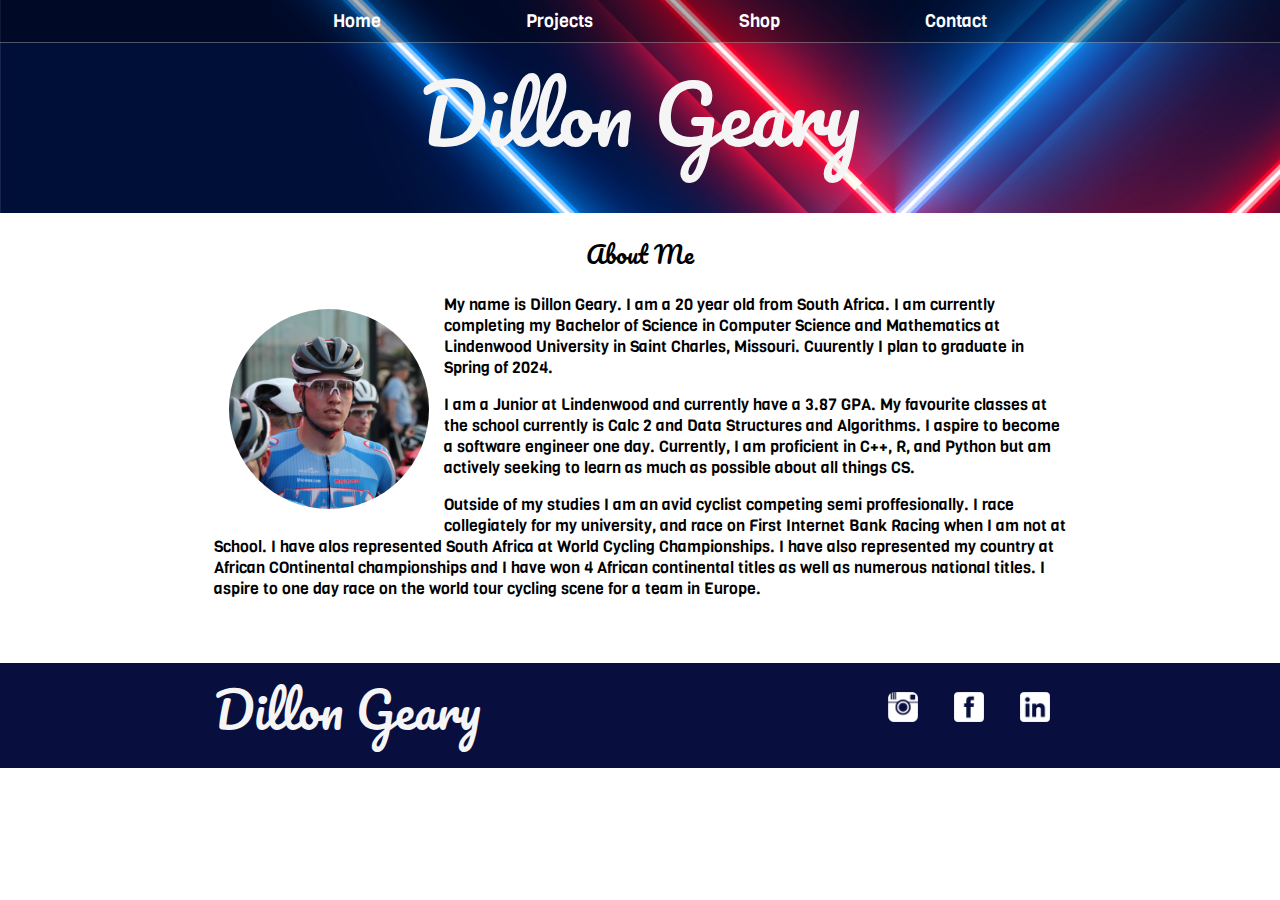
<file: index.html>
<!DOCTYPE html>
<html>
  <head>
    <title>DG | Home</title>
    <meta name="description" content="About Dillon Geary">
    <link rel="stylesheet" href="style.css"/>
  </head>
  <body>
    <header class="main-header">
      <nav class="nav main-nav">
        <ul>
          <li><a href="index.html">Home</a></li>
          <li><a href="projects.html">Projects</a></li>
          <li><a href="shop.html">Shop</a></li>
          <li><a href="contact.html">Contact</a></li>
        </ul>
      </nav>
      <h1 class="d-name d-name-large">Dillon Geary</h1>
    </header>
    <div class="content-wrapper">
    <section class="content-section container">
      <h2 class="section-header">About Me</h2>
      <img class="about-img" src="images/1.jpg">
      <p>My name is Dillon Geary. I am a 20 year old from South Africa. I am currently completing my Bachelor of Science in Computer Science and Mathematics at Lindenwood University in Saint Charles, Missouri. Cuurently I plan to graduate in Spring of 2024.</p>
      <p>I am a Junior at Lindenwood and currently have a 3.87 GPA. My favourite classes at the school currently is Calc 2 and Data Structures and Algorithms. I aspire to become a software engineer one day. Currently, I am proficient in C++, R, and Python but am actively seeking to learn as much as possible about all things CS.</p>
      <p>Outside of my studies I am an avid cyclist competing semi proffesionally. I race collegiately for my university, and race on First Internet Bank Racing when I am not at School. I have alos represented South Africa at World Cycling Championships. I have also represented my country at African COntinental championships and I have won 4 African continental titles as well as numerous national titles. I aspire to one day race on the world tour cycling scene for a team in Europe.</p>
    </section>
    </div>
    <footer class="main-footer">
      <div class="container main-footer-container">
        <h3 class="d-name d-name-footer">Dillon Geary</h3>
        <ul class="nav footer-nav">
          <li>
              <a href="https://www.instagram.com/dillon_geary/">
                  <img src="images/instagram.png">
              </a>
              </li>
          <li>
              <a href="https://www.facebook.com/dillon.geary.3">
                  <img  src="images/fb.png">
              </a>
          </li>
          <li>
              <a href="https://www.linkedin.com/in/dillon-geary-bb6122243?trk=people-guest_people_search-card">
                  <img src="images/li.png">
              </a>
          </li>
        </ul>
      </div>
    </footer>
  </body>
</html>
</file>
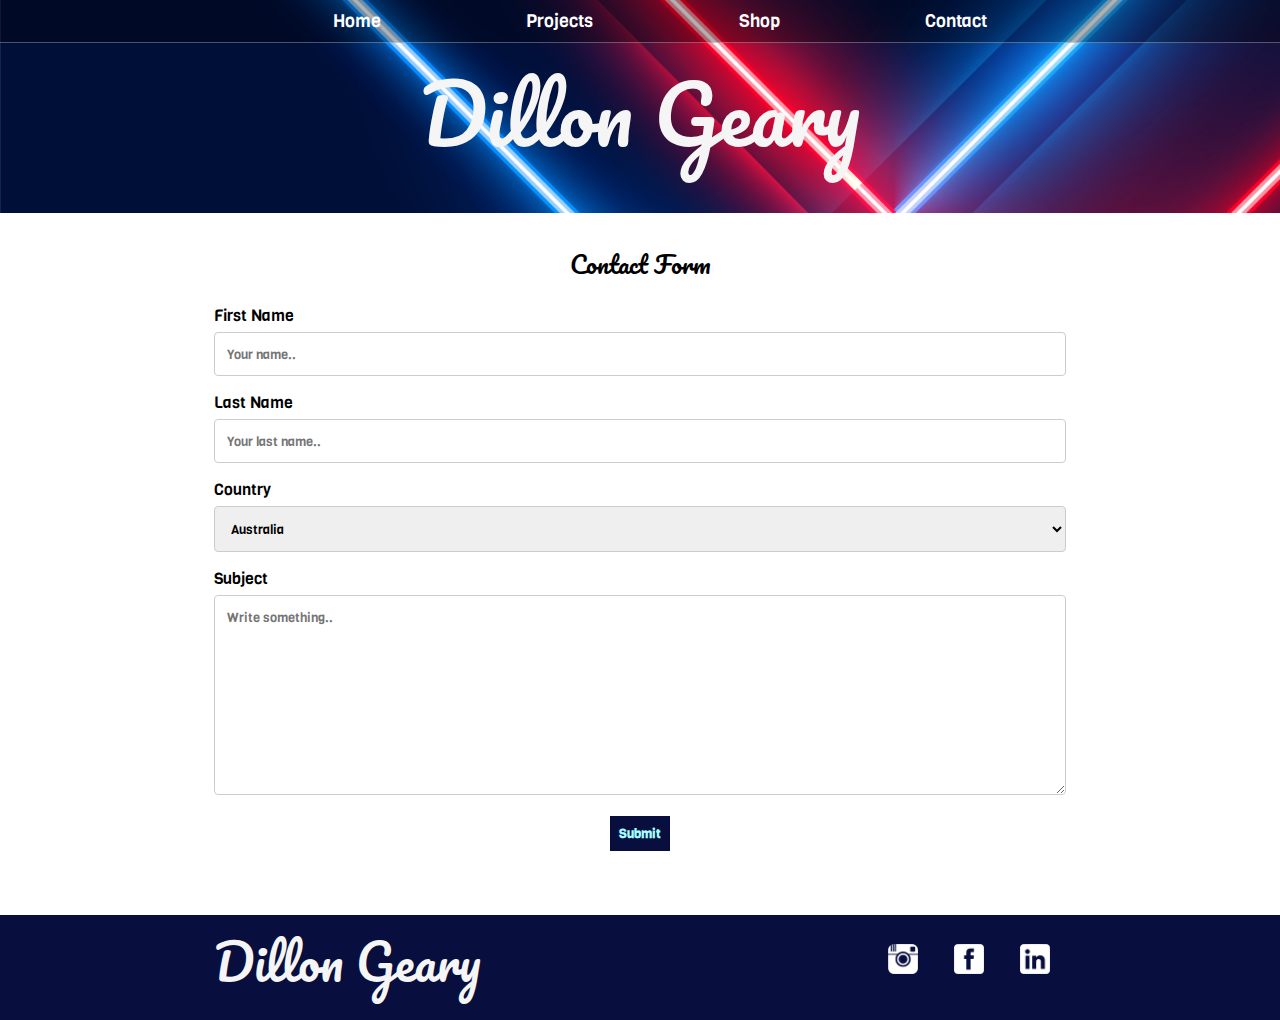
<file: contact.html>
<!DOCTYPE html>
<html>
  <head>
    <title>DG | Contact</title>
    <meta name="description" content="Contact Form">
    <link rel="stylesheet" href="style.css"/>
  </head>
  <body>
    <header class="main-header">
      <nav class="nav main-nav">
        <ul>
          <li><a href="index.html">Home</a></li>
          <li><a href="projects.html">Projects</a></li>
          <li><a href="shop.html">Shop</a></li>
          <li><a href="contact.html">Contact</a></li>
        </ul>
      </nav>
      <h1 class="d-name d-name-large">Dillon Geary</h1>
    </header>
    <section class="container container-form">
      <h2 class="section-header">Contact Form</h2>
        <form action="action_page.php">
      
          <label for="fname">First Name</label>
          <input type="text" id="fname" name="firstname" placeholder="Your name..">
      
          <label for="lname">Last Name</label>
          <input type="text" id="lname" name="lastname" placeholder="Your last name..">
      
          <label for="country">Country</label>
          <select id="country" name="country">
            <option value="australia">Australia</option>
            <option value="canada">Canada</option>
            <option value="usa">USA</option>
          </select>
      
          <label for="subject">Subject</label>
          <textarea id="subject" name="subject" placeholder="Write something.." style="height:200px"></textarea>
        <div class="btn-container">
          <button class="btn btn-primary form-btn">Submit</button>
        </div>
        </form>

      
    </section>
    <footer class="main-footer">
      <div class="container main-footer-container">
        <h3 class="d-name d-name-footer">Dillon Geary</h3>
        <ul class="nav footer-nav">
          <li>
              <a href="https://www.instagram.com/dillon_geary/">
                  <img src="images/instagram.png">
              </a>
              </li>
          <li>
              <a href="https://www.facebook.com/dillon.geary.3">
                  <img  src="images/fb.png">
              </a>
          </li>
          <li>
              <a href="https://www.linkedin.com/in/dillon-geary-bb6122243?trk=people-guest_people_search-card">
                  <img src="images/li.png">
              </a>
          </li>
        </ul>
      </div>
    </footer>
  </body>
</html>
</file>
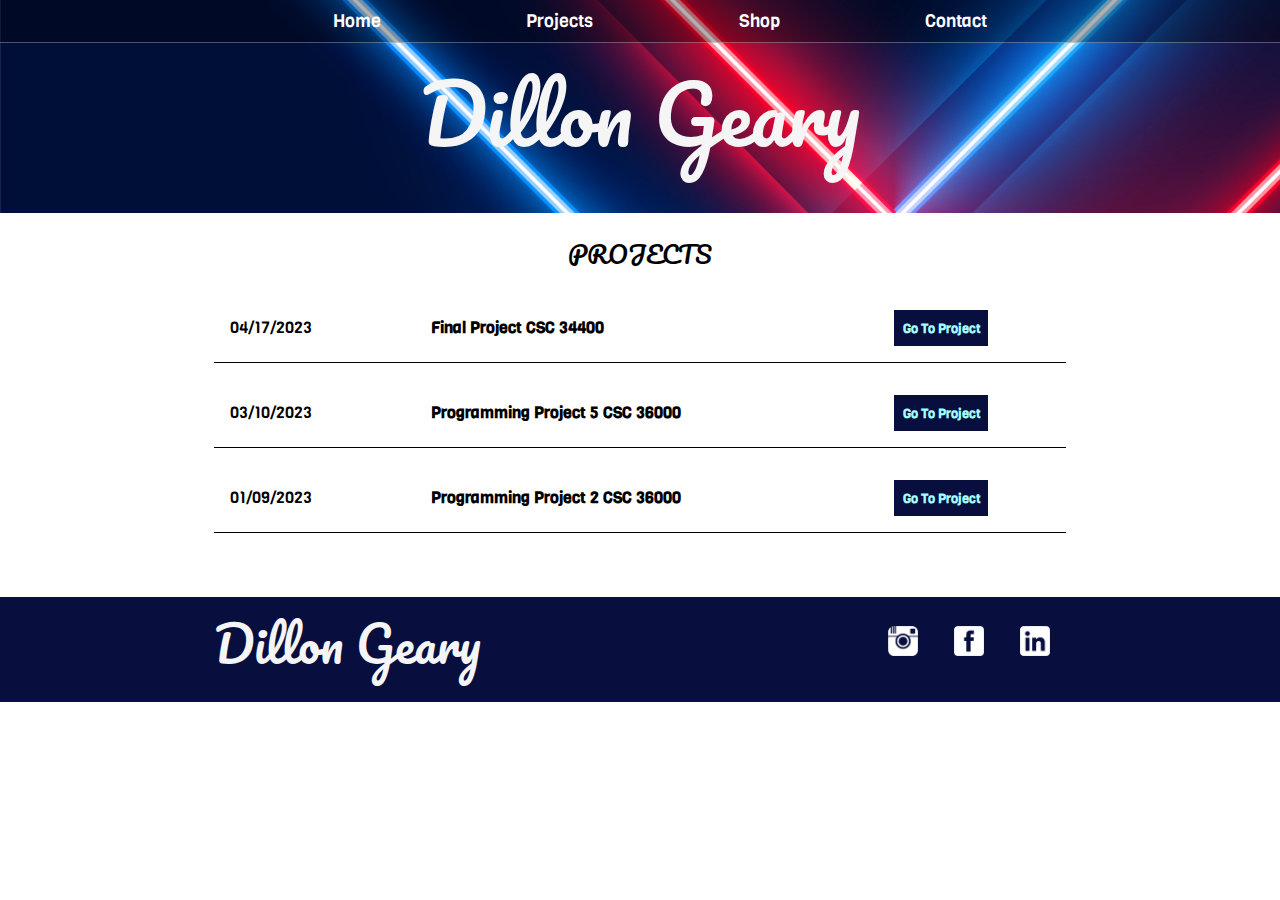
<file: projects.html>
<!DOCTYPE html>
<html>
  <head>
    <title>DG | Projects</title>
    <meta name="description" content="Projects of Dillon Geary">
    <link rel="stylesheet" href="style.css"/>
  </head>
  <body>
    <header class="main-header">
      <nav class="nav main-nav">
        <ul>
          <li><a href="index.html">Home</a></li>
          <li><a href="projects.html">Projects</a></li>
          <li><a href="shop.html">Shop</a></li>
          <li><a href="contact.html">Contact</a></li>
        </ul>
      </nav>
      <h1 class="d-name d-name-large">Dillon Geary</h1>
    </header>
    <section class="content-section container">
        <h2 class="section-header">PROJECTS</h2>
        <div>
            <div class="project-row">
                <span class="project-item project-date">04/17/2023</span>
                <span class="project-item project-title">Final Project CSC 34400</span>
                <a href="index.html"><button class="btn project-item project-btn btn-primary" type="button">Go To Project</button></a>            </div>
            <div class="project-row">
              <span class="project-item project-date">03/10/2023</span>
              <span class="project-item project-title">Programming Project 5 CSC 36000</span>
              <a href="index.html"><button class="btn project-item project-btn btn-primary" type="button">Go To Project</button></a>            </div>
            <div class="project-row ">
              <span class="project-item project-date">01/09/2023</span>
              <span class="project-item project-title">Programming Project 2 CSC 36000</span>
              <a href="index.html"><button class="btn project-item project-btn btn-primary" type="button">Go To Project</button></a>
            </div>
        </div>
    </section>
    <footer class="main-footer">
      <div class="container main-footer-container">
        <h3 class="d-name d-name-footer">Dillon Geary</h3>
        <ul class="nav footer-nav">
          <li>
              <a href="https://www.instagram.com/dillon_geary/">
                  <img src="images/instagram.png">
              </a>
              </li>
          <li>
              <a href="https://www.facebook.com/dillon.geary.3">
                  <img  src="images/fb.png">
              </a>
          </li>
          <li>
              <a href="https://www.linkedin.com/in/dillon-geary-bb6122243?trk=people-guest_people_search-card">
                  <img src="images/li.png">
              </a>
          </li>
        </ul>
      </div>
    </footer>
  </body>
</html>
</file>
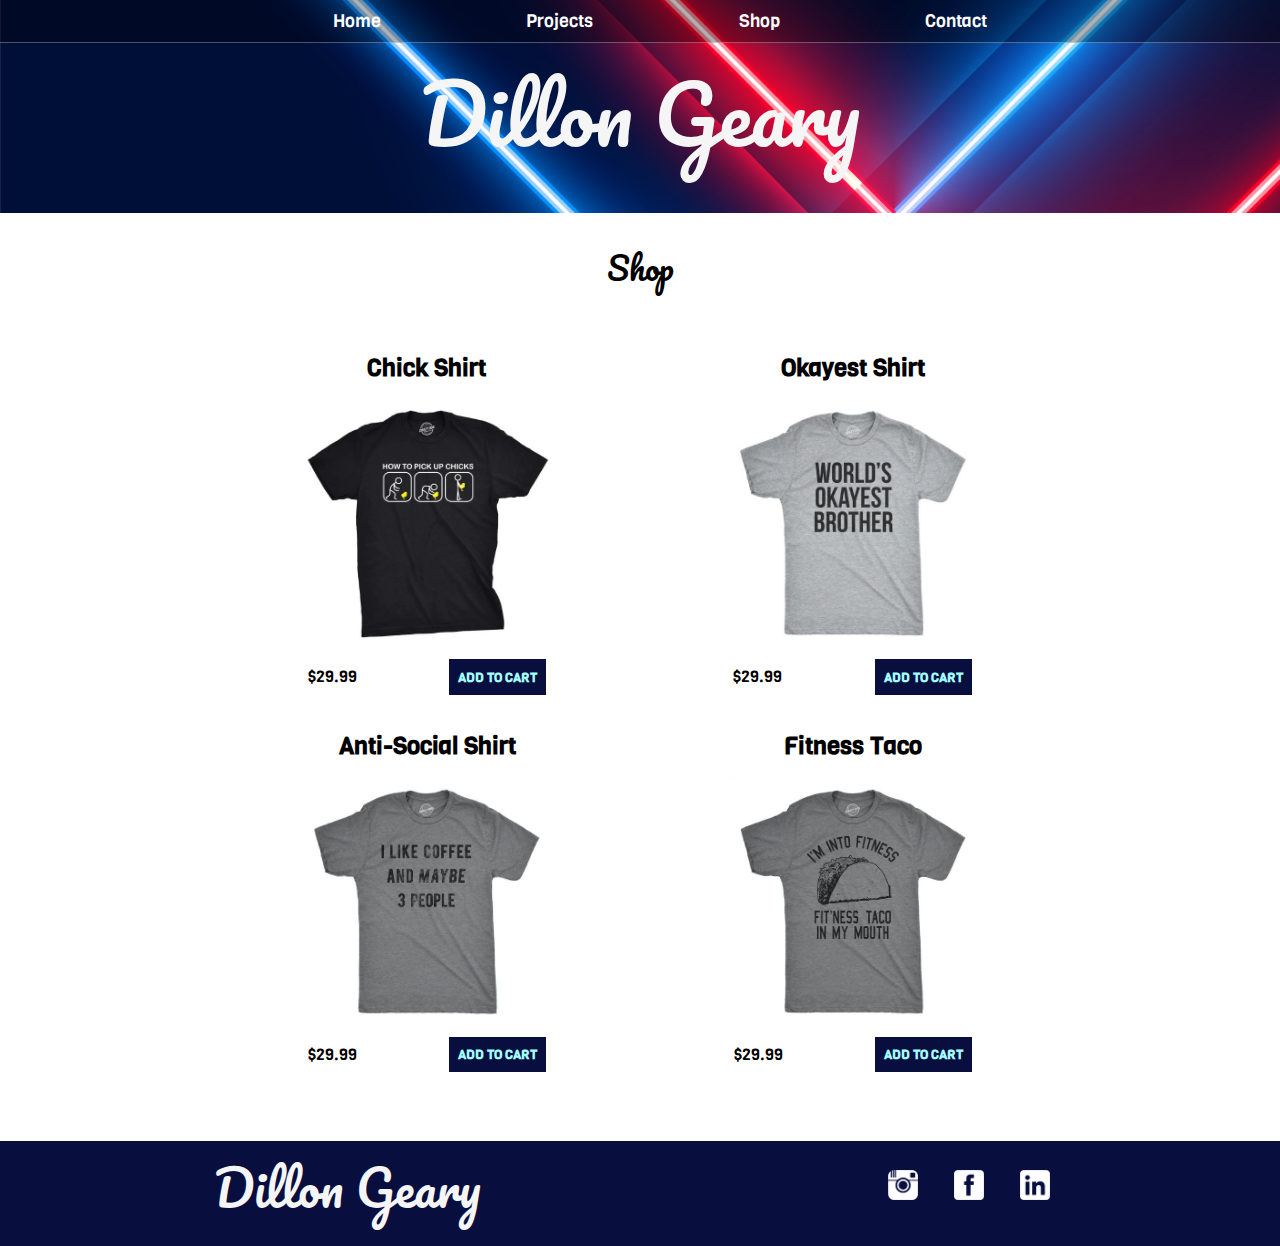
<file: shop.html>
<!DOCTYPE html>
<html>
  <head>
    <title>DG | Contact</title>
    <meta name="description" content="Dillon Geary Shop">
    <link rel="stylesheet" href="style.css"/>
  </head>
  <body>
    <header class="main-header">
      <nav class="main-nav nav">
        <ul>
            <li><a href="index.html">Home</a></li>
            <li><a href="projects.html">Projects</a></li>
            <li><a href="shop.html">Shop</a></li>
            <li><a href="contact.html">Contact</a></li>
        </ul>
    </nav>
      <h1 class="d-name d-name-large">Dillon Geary</h1>
    </header>
    <section class="container content-section">
        <h2 class="section-header merch-header">Shop</h2>
        <div class="shop-items">
                <div class="shop-item">
                    <span class="shop-item-title">Chick Shirt</span>
                    <div class="t-img">
                        <img class="shop-item-img" src="images/f1.JPG">
                    </div>
                    <div class="shop-item-details">
                        <span class="shop-item-price">$29.99</span>
                        <button class="btn btn-primary shop-item-btn"role="button">ADD TO CART</button>
                    </div>
                </div>
                <div class="shop-item">
                    <span class="shop-item-title">Okayest Shirt</span>
                    <div class="t-img">
                        <img class="shop-item-img" src="images/f2.JPG">
                    </div>
                    <div class="shop-item-details">
                        <span class="shop-item-price">$29.99</span>
                        <button class="btn btn-primary shop-item-btn"role="button">ADD TO CART</button>
                    </div>
                </div>
                <div>
                    <span class="shop-item-title">Anti-Social Shirt</span>
                    <div class="t-img">
                        <img class="shop-item-img" src="images/f3.JPG">
                    </div>
                    <div class="shop-item-details">
                        <span class="shop-item-price">$29.99</span>
                        <button class="btn btn-primary shop-item-btn" role="button">ADD TO CART</button>
                    </div>
                </div>
                <div>
                    <span class="shop-item-title">Fitness Taco</span>
                    <div class="t-img">
                        <img class="shop-item-img" src="images/f4.JPG">
                    </div>
                    <div class="shop-item-details">
                        <span class="shop-item-price">$29.99</span>
                        <button class="btn btn-primary shop-item-btn" role="button">ADD TO CART</button>
                    </div>
                </div>
        </div>
    </section>
    <footer class="main-footer">
        <div class="container main-footer-container">
          <h3 class="d-name d-name-footer">Dillon Geary</h3>
          <ul class="nav footer-nav">
            <li>
                <a href="https://www.instagram.com/dillon_geary/">
                    <img src="images/instagram.png">
                </a>
                </li>
            <li>
                <a href="https://www.facebook.com/dillon.geary.3">
                    <img  src="images/fb.png">
                </a>
            </li>
            <li>
                <a href="https://www.linkedin.com/in/dillon-geary-bb6122243?trk=people-guest_people_search-card">
                    <img src="images/li.png">
                </a>
            </li>
          </ul>
        </div>
      </footer>
  </body>
</html>
</file>
<file: style.css>
@import url('https://fonts.googleapis.com/css2?family=Bebas+Neue&family=Viga&display=swap');
@import url('https://fonts.googleapis.com/css2?family=Pacifico&display=swap');
*{
    box-sizing: border-box;
    font-family: 'Viga';
    color: black;
}

html, body{
    margin:0;
    padding:0;
}

.nav ul{
    margin:0;
}

.nav li{
    display:inline
}
.nav a{
    display: inline-block;
    padding: 0.5em;
    text-decoration: none ;
    color: white;
}
.nav a:hover{
    background: rgba(0, 0, 0, 0.7);
}

.main-nav{
    text-align:center;
    font-size: 1.1em;
    font-weight:lighter;
    border-bottom: 1px solid rgba(255,255,255,.3);
    background: rgba(0, 0, 0, 0.3);
}

.main-nav li{
    padding: 0 5%;
}

.main-header{
    background-image: url("images/b.jpg");
    background-size: cover;
    padding-bottom:30px;
}

.d-name{
    text-align: center;
    margin:0;
    font-size: 3em;
    font-family: 'Pacifico',cursive;
    font-weight: normal;
    color: whitesmoke;
}

.d-name-large{
    font-size:5em;
}

.content-section{
    margin: 1em;
}

.container{
    max-width: 900px;
    margin:0 auto;
    padding:0 1.5em;
}

.section-header{
    font-family: 'Pacifico';
    font-weight: normal;
    text-align:center;
}

.about-img{
    float: left;
    height: 200px;
    width: 200px;
    margin:15px;
    border-radius: 50%;
}

.d-name-footer{
    color:whitesmoke;
}

.main-footer{
    margin-top: 5%;
    color:whitesmoke;
    padding: .25em 0;
    padding-bottom: 1em;
    background-color: #080e3e;
}
.main-footer-container{
    display:flex;
    align-items: center;
}

.main-footer-container ul{
    flex-grow:1;
    text-align:right;
}

.footer-nav li{
    padding: 0 .5em;
}

.footer-nav img{
    width: 30px;
    height: 30px;
    fill: whitesmoke;
}

.btn{
    text-align:center;
    vertical-align: middle;
    padding: .67em;
    cursor:pointer;
}


.project-row{
    border-bottom: 1px solid black;
    padding: 1em;
    margin-bottom:1em;
}

.project-row.last-child{
    border-bottom: none;
}

.project-item{
    padding-right:.5em;
    display:inline-block;
}

.project-title{
    font-weight:bold;
    width: 56%;
}

.project-date{
    width: 24%;
}



.project-btn{
    max-width:19%;
}

.btn-primary{
    background-color:#080e3e;
    color:#a4ffff;
    border:none;
    border:.7em;
    font-weight:bold;
}

.btn-primary:hover{
    background-color: #ba164b;
}

.shop-item{
    margin:30px;
}

.shop-item-title{
    display:block;
    width:100%;
    text-align:center;
    font-weight:bold;
    font-size:1.5em;
    margin-bottom:15px;
}
.merch-header{
    font-size: 2em;
}

.t-img{
    text-align: center;
}
.shop-item-img{
    height:250px;
}

.shop-item-details{
    display:flex;
    align-items: center;
    padding:5px;
}

.shop-item-price{
    flex-grow:1;
}

.shop-items{
    display:flex;
    flex-wrap:wrap;
    justify-content: space-around;
}


/* Style inputs with type="text", select elements and textareas */
input[type=text], select, textarea {
    width: 100%; /* Full width */
    padding: 12px; /* Some padding */ 
    border: 1px solid #ccc; /* Gray border */
    border-radius: 4px; /* Rounded borders */
    box-sizing: border-box; /* Make sure that padding and width stays in place */
    margin-top: 6px; /* Add a top margin */
    margin-bottom: 16px; /* Bottom margin */
    resize: vertical /* Allow the user to vertically resize the textarea (not horizontally) */
  }
  
  /* Style the submit button with a specific background color etc */
  input[type=submit] {
    background-color: #04AA6D;
    color: white;
    padding: 12px 20px;
    border: none;
    border-radius: 4px;
    cursor: pointer;
  }
  
  /* When moving the mouse over the submit button, add a darker green color */
  input[type=submit]:hover {
    background-color: #45a049;
  }
  
  /* Add a background color and some padding around the form */
.container-form{
    margin-top:30px;
    font-family: "Viga";
}

.btn-container{
    text-align:  center;
}
</file>
